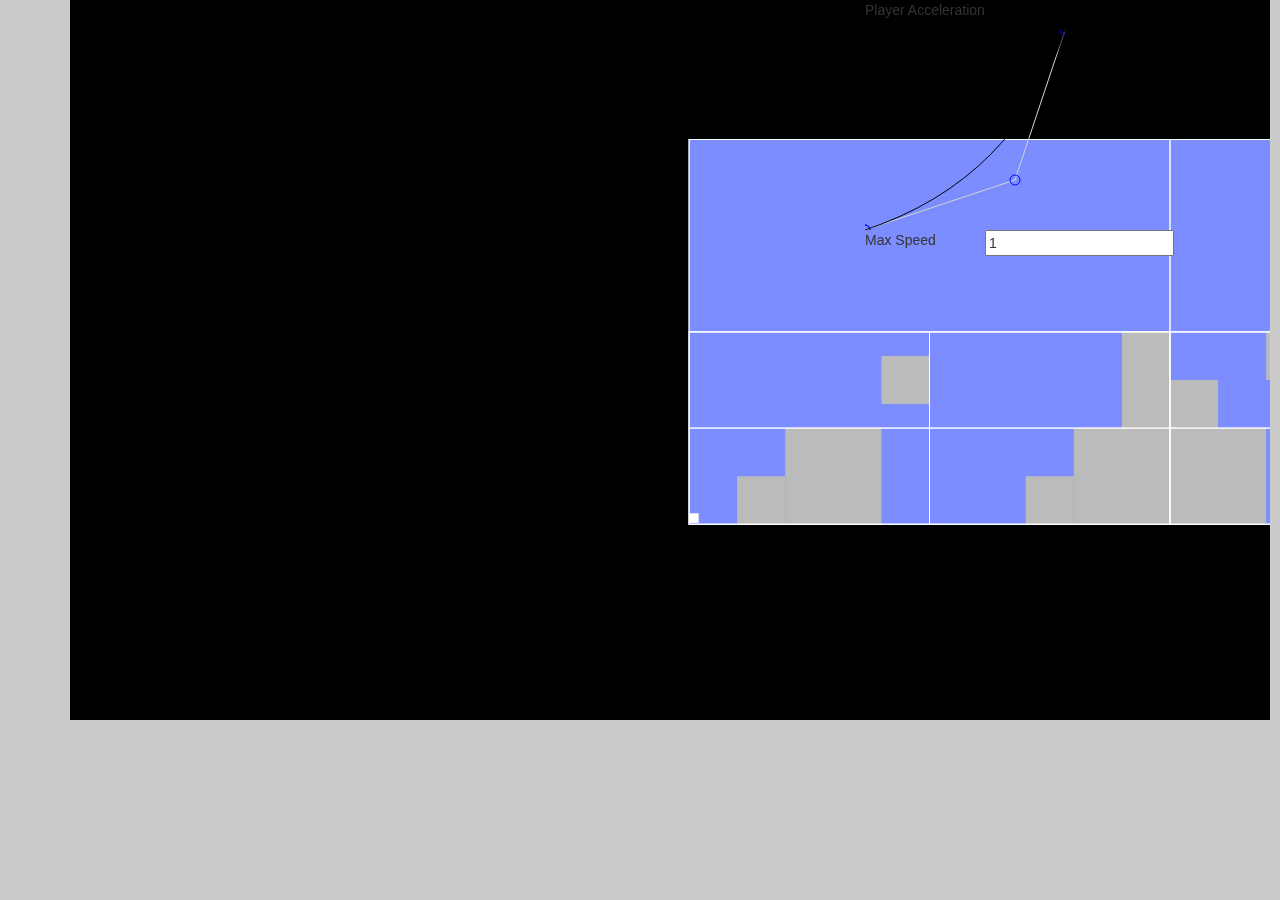
<file: src/index.html>
<html>

<head>
	<link rel="stylesheet" href="https://maxcdn.bootstrapcdn.com/bootstrap/3.3.7/css/bootstrap.min.css"/>
	<link rel="stylesheet" href="css/site.css"/>
</head>

<body>

<div class="container">
	<div class="row">
		<div class="game col-xs-8">
			<canvas id="game-canvas" width="1200" height="720"></canvas>
		</div>
		<div class="options col-xs-4">
			<div class="col-xs-12">
				<p>Player Acceleration</p>
				<div class="bezier-option">
					<canvas id="accel-bez" width="200" height="200"></canvas>
				</div>
				<div class="row">
					<div class="col-xs-4">
						Max Speed
					</div>
					<div class="col-xs-8">
						<input id="player-accel-t" type="number" step="any" class="time" value="1"/>
					</div>
				</div>
			</div>
			<div class="col-xs-6">

			</div>
		</div>
	</div>
</div>

<script src="https://code.jquery.com/jquery-2.2.4.min.js"></script>
<script src="https://maxcdn.bootstrapcdn.com/bootstrap/3.3.7/js/bootstrap.min.js"></script>

<script src="js/core/quadtree/quadtree.js"></script>

<script src="js/core/bezier/bezier.js"></script>
<script src="js/core/bezier/draw.2.js"></script>
<script src="js/core/bezier/interaction.2.js"></script>

<script src="js/core/keys.js"></script>
<script src="js/core/mouse.js"></script>
<script src="js/core/event.js"></script>
<script src="js/core/camera.js"></script>
<script src="js/core/point.js"></script>
<script src="js/core/cooldown/cooldown.js"></script>
<script src="js/core/rectangle.js"></script>
<script src="js/core/environment.js"></script>
<script src="js/core/box/box.js"></script>
<script src="js/core/player/player.js"></script>
<script src="js/game.js"></script>
<script src="js/core/util.js"></script>
<script src="js/god-knows.js"></script>

</body>

</html>
</file>
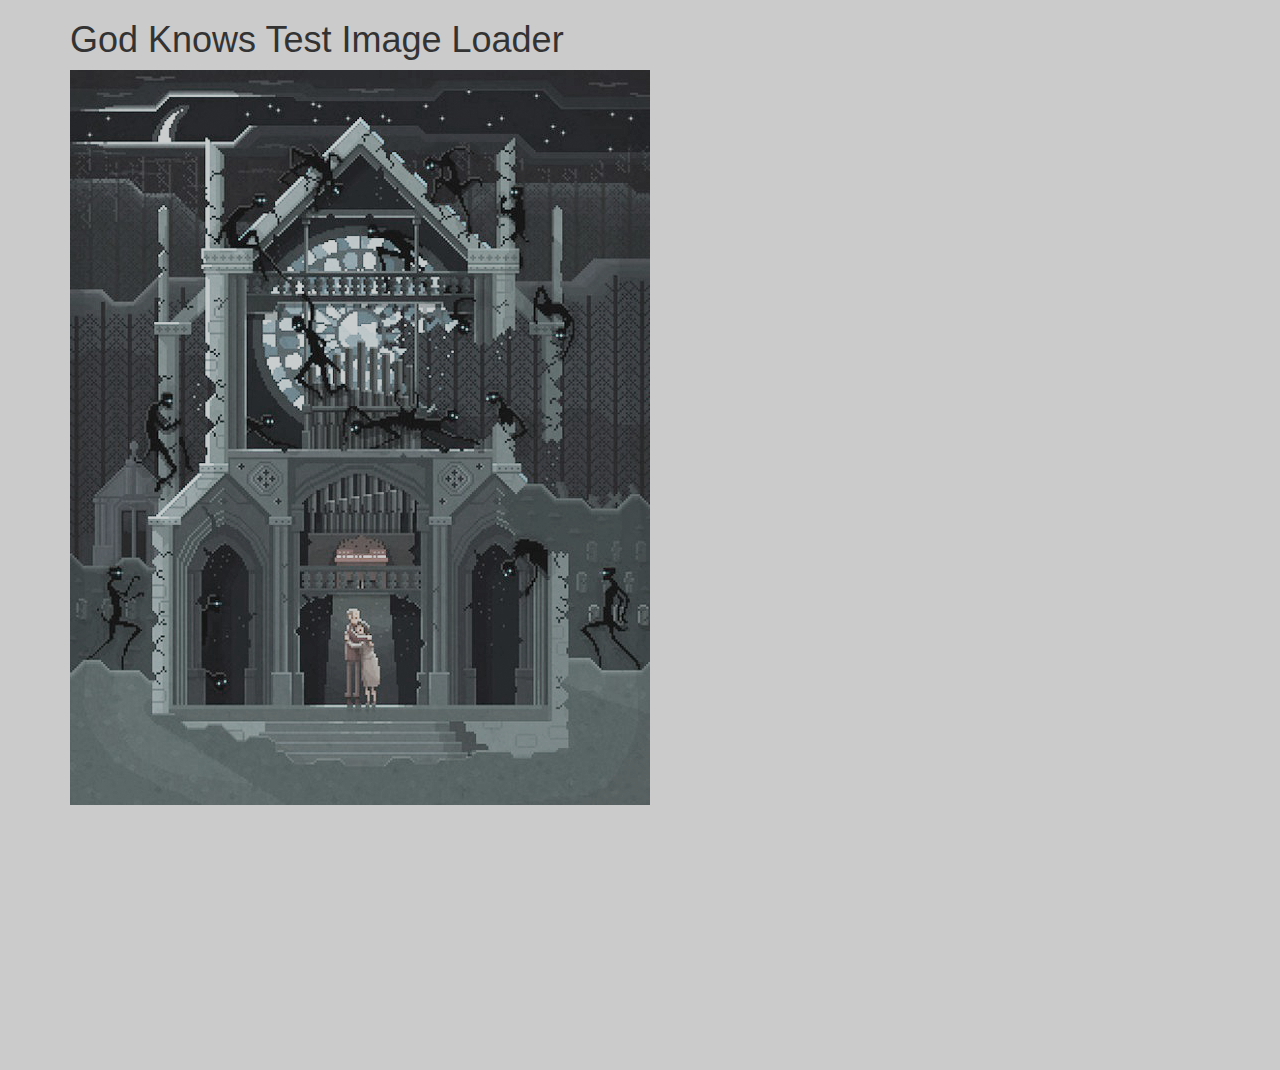
<file: src/test-image-loader.html>
<html>

<head>
    <link rel="stylesheet" href="https://maxcdn.bootstrapcdn.com/bootstrap/3.3.7/css/bootstrap.min.css"/>
    <link rel="stylesheet" href="css/site.css"/>
</head>

<body>
<div class="container">
    <div class="row">
        <div class="col-md-12">
            <h1>God Knows Test Image Loader</h1>
        </div>
    </div>

    <div class="row">
        <div class="col-md-12">
            <canvas id="test-canvas" width="1000" height="1000"></canvas>
        </div>
    </div>
</div>

<script src="https://code.jquery.com/jquery-2.2.4.min.js"></script>
<script src="https://maxcdn.bootstrapcdn.com/bootstrap/3.3.7/js/bootstrap.min.js"></script>

<script src="js2/require.js"></script>
<script src="js2/app.js"></script>
<script>
    require(['core/image/image-loader'], function(ImageLoader) {

        var imageLoader = new ImageLoader();

        var ctx = $('#test-canvas')[0].getContext('2d');

        imageLoader.getRGBAData({
            url: 'images/church-scene.png'
        }).then(function (data)
        {
            l(data);
            for(var i = 0; i < data.length; i++){
                var datum = data[i];

                ctx.fillStyle = 'rgba(' + datum.r + ', ' + datum.g + ', ' + datum.b + ', ' + datum.a + ')';

                ctx.fillRect(datum.x, datum.y, 1, 1);
            }
        });


    });
</script>
</body>

</html>
</file>
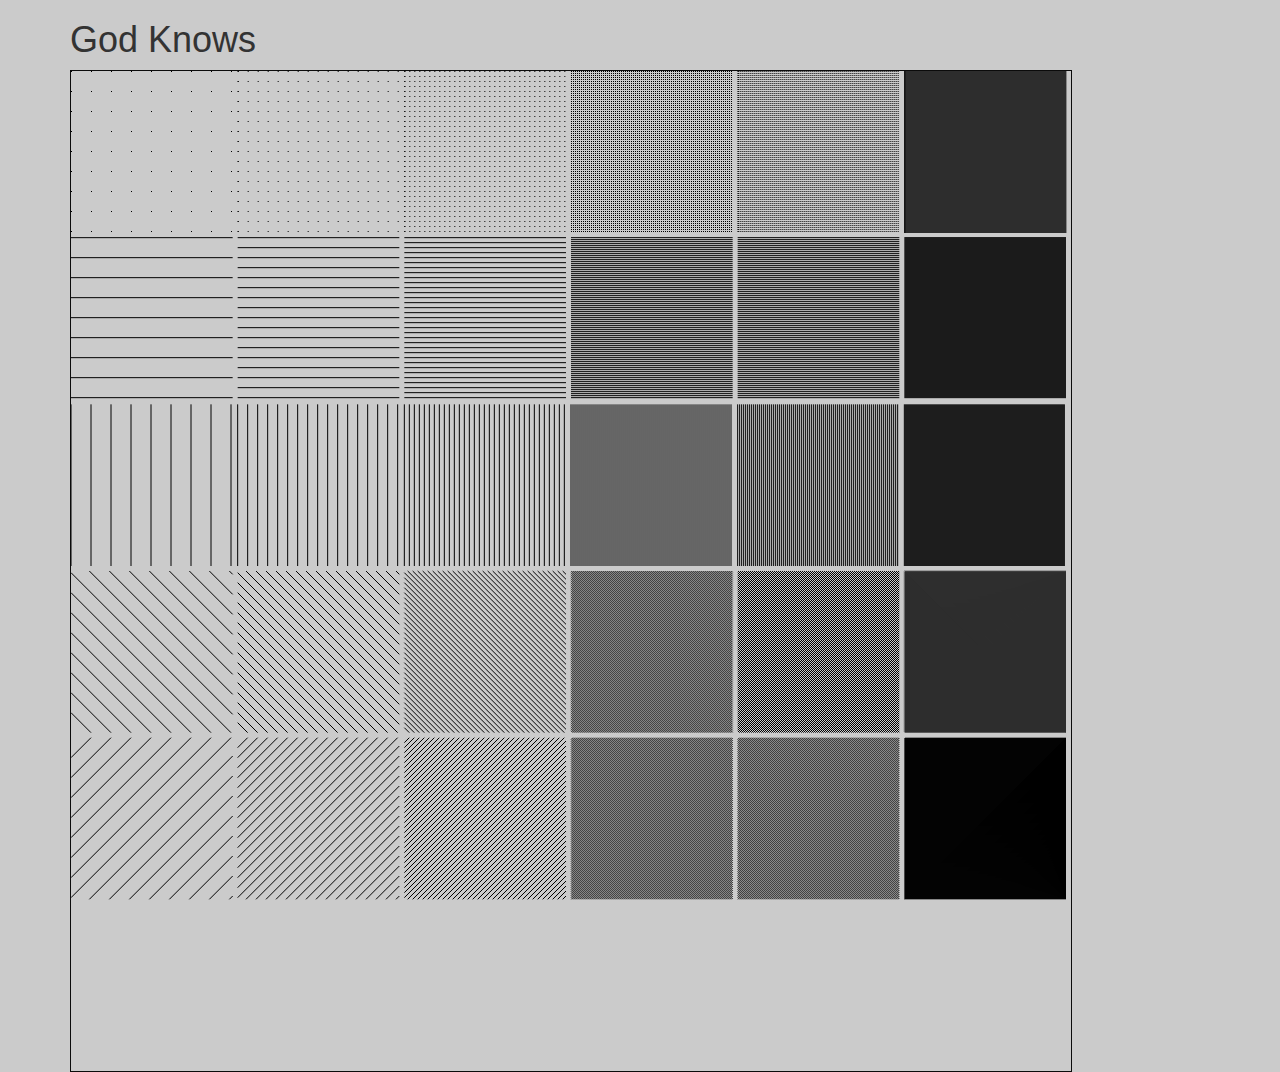
<file: src/test-patterns.html>
<html>

<head>
    <link rel="stylesheet" href="https://maxcdn.bootstrapcdn.com/bootstrap/3.3.7/css/bootstrap.min.css"/>
    <link rel="stylesheet" href="css/site.css"/>
</head>

<body>
<div class="container">
    <div class="row">
        <div class="col-md-12">
            <h1>God Knows</h1>
        </div>
    </div>

    <div class="row">
        <div class="col-md-12">
            <game>
                <div class="col-md-10">
                    <viewport></viewport>
                </div>
                <div class="col-md-2">
                    <editor></editor>
                </div>
            </game>
        </div>
    </div>
</div>

<script src="https://code.jquery.com/jquery-2.2.4.min.js"></script>
<script src="https://maxcdn.bootstrapcdn.com/bootstrap/3.3.7/js/bootstrap.min.js"></script>

<script src="js2/require.js"></script>
<script src="js2/app.js"></script>
<script>
    require(['god-knows/test/test-patterns',  'core/viewport/viewport', 'core/editor/editor'], function(TestPatterns, Viewport, Editor) {

        var gameElem = $('game').first();

        var viewportElem = gameElem.find('viewport').eq(0)[0];
        var viewport = new Viewport(viewportElem);

        new TestPatterns(viewport);

    });
</script>
</body>

</html>
</file>
<file: src/css/site.css>
body{
    background: #cbcbcb;
}

.canvas-layer {
    position: absolute;
    left: 0;
    top: 0;
    //width: 100%;
    object-fit: contain;
    border: 1px solid #0b0b0b;
}
</file>
